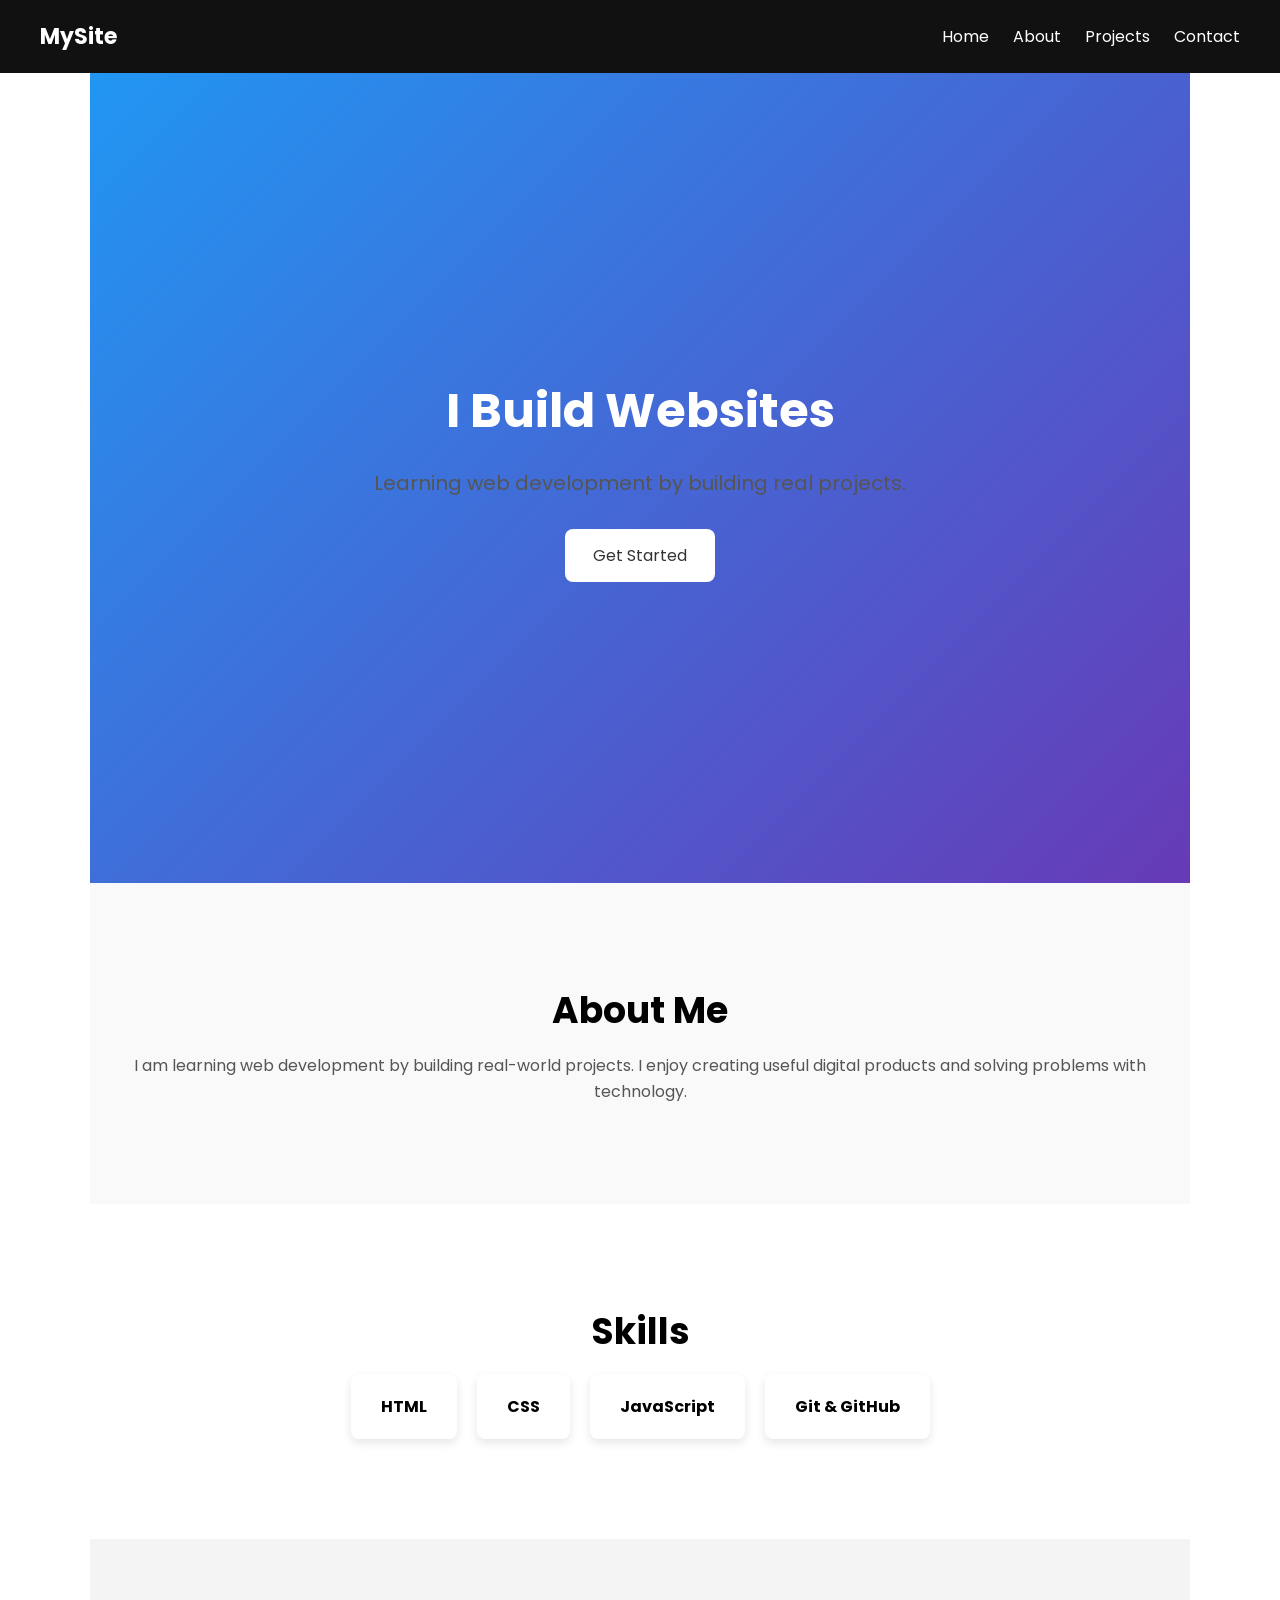
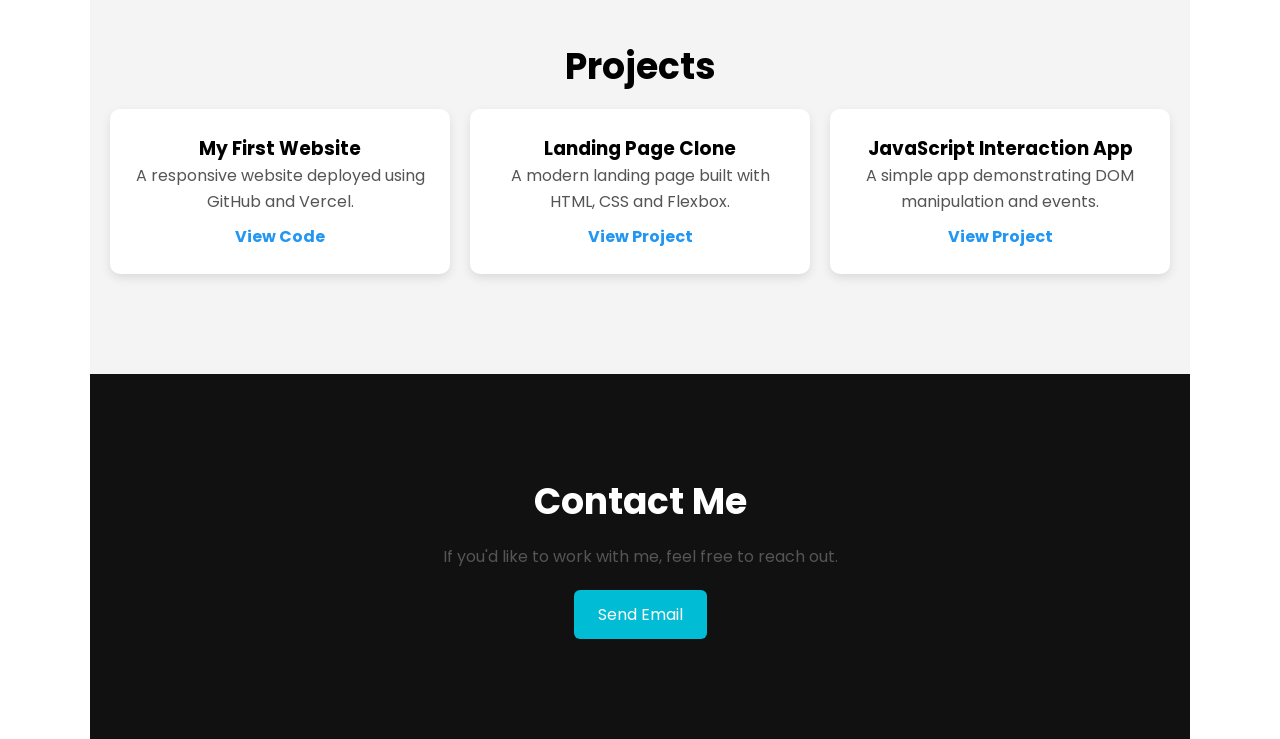
<file: index.html>
<!DOCTYPE html>
<html>
<head>
  <title>My First Website</title>
  <link rel="stylesheet" href="css/style.css">
  <link href="https://fonts.googleapis.com/css2?family=Poppins:wght@300;600&display=swap" rel="stylesheet">
  <meta name="viewport" content="width=device-width, initial-scale=1.0">
</head>

<body>
<nav class="navbar">
  <div class="logo">MySite</div>

  <div class="nav-links">
    <a href="#home">Home</a>
    <a href="#about">About</a>
    <a href="#projects">Projects</a>
    <a href="#contact">Contact</a>
  </div>
</nav>

<section id="home" class="hero">
  <h1>I Build Websites</h1>
  <p>Learning web development by building real projects.</p>
  <button onclick="showMessage()">Get Started</button>
</section>

<section id="about" class="about fade-in">
  <h2>About Me</h2>
  <p>
    I am learning web development by building real-world projects.
    I enjoy creating useful digital products and solving problems with technology.
  </p>
</section>

<section id="skills" class="skills">
  <h2>Skills</h2>

  <div class="skills-container">
    <div class="skill-card">HTML</div>
    <div class="skill-card">CSS</div>
    <div class="skill-card">JavaScript</div>
    <div class="skill-card">Git & GitHub</div>
  </div>
</section>

<section id="projects" class="projects fade-in">
  <h2>Projects</h2>

  <div class="projects-container">

  <div class="project-card">
    <h3>My First Website</h3>
    <p>A responsive website deployed using GitHub and Vercel.</p>
    <a href="https://github.com/jerrynkwocha/my-first-site" target="_blank">View Code</a>
  </div>

  <div class="project-card">
    <h3>Landing Page Clone</h3>
    <p>A modern landing page built with HTML, CSS and Flexbox.</p>
    <a href="#" target="_blank">View Project</a>
  </div>

  <div class="project-card">
    <h3>JavaScript Interaction App</h3>
    <p>A simple app demonstrating DOM manipulation and events.</p>
    <a href="#" target="_blank">View Project</a>
  </div>

</div>
</section>

<section id="contact" class="contact fade-in">
  <h2>Contact Me</h2>

  <p>If you'd like to work with me, feel free to reach out.</p>

  <a href="mailto:your@email.com" class="contact-btn">Send Email</a>
</section>

  <script src="js/script.js"></script>
</body>
</html>
</file>
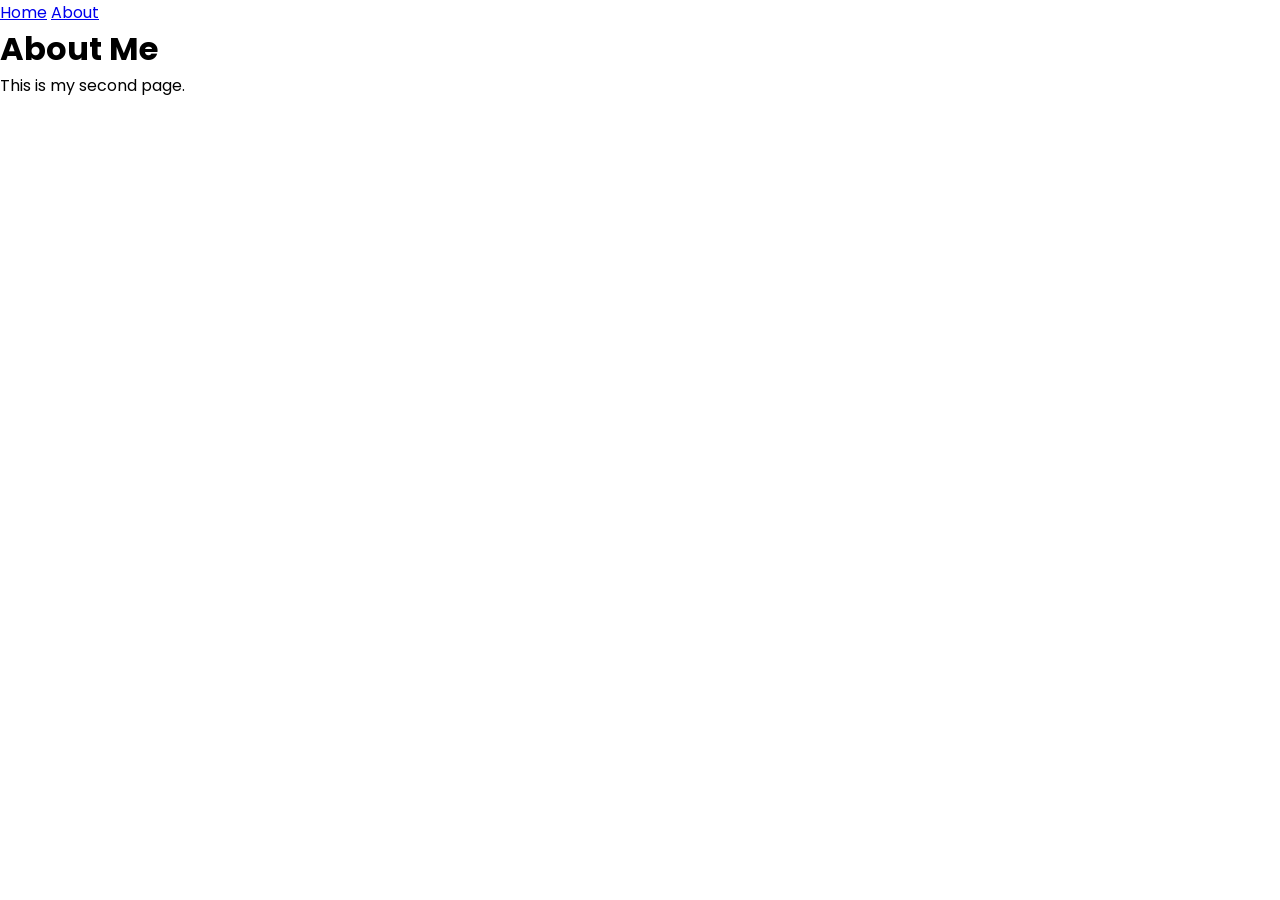
<file: pages/about.html>
<!DOCTYPE html>
<html>
<head>
  <title>About Me</title>
  <link rel="stylesheet" href="../css/style.css">
  <link href="https://fonts.googleapis.com/css2?family=Poppins:wght@300;600&display=swap" rel="stylesheet">
  <meta name="viewport" content="width=device-width, initial-scale=1.0">
</head>

<body>

<nav>
  <a href="../index.html">Home</a>
  <a href="about.html">About</a>
</nav>

<h1>About Me</h1>
<p>This is my second page.</p>

</body>
</html>
</file>
<file: css/style.css>
html {
  scroll-behavior: smooth;
}

/* Reset default browser spacing */
* {
  margin: 0;
  padding: 0;
  box-sizing: border-box;
  font-family: 'Poppins', sans-serif;
}

/* NAVBAR */
.navbar {
  display: flex;
  justify-content: space-between;
  align-items: center;
  padding: 20px 40px;
  background: #111;
  color: white;
}

.logo {
  font-size: 22px;
  font-weight: bold;
}

.nav-links a {
  color: white;
  text-decoration: none;
  margin-left: 20px;
}

.nav-links a:hover {
  color: #00bcd4;
}

/* HERO SECTION */
.hero {
  height: 90vh;
  display: flex;
  flex-direction: column;
  justify-content: center;
  align-items: center;
  background: linear-gradient(135deg, #2196f3, #673ab7);
  color: white;
  text-align: center;
  padding: 20px;
}

.hero h1 {
  font-size: 48px;
  margin-bottom: 20px;
}

.hero p {
  font-size: 20px;
  margin-bottom: 30px;
}

.hero button {
  padding: 14px 28px;
  border: none;
  background: white;
  color: #333;
  font-size: 16px;
  border-radius: 8px;
  cursor: pointer;
  transition: all 0.3s ease;
}

.hero button:hover {
  transform: translateY(-2px);
  background: #f0f0f0;
}

/* SECTION GENERAL */
section {
  padding: 100px 20px;
  max-width: 1100px;
  margin: auto;
  text-align: center;
}

section h2 {
  font-size: 36px;
  margin-bottom: 15px;
}

section p {
  color: #555;
  line-height: 1.6;
}

/* ABOUT */
.about {
  background: #f9f9f9;
}

/* SKILLS */
.skills-container {
  display: flex;
  justify-content: center;
  gap: 20px;
  flex-wrap: wrap;
}

.skill-card {
  background: white;
  padding: 20px 30px;
  border-radius: 8px;
  box-shadow: 0 4px 10px rgba(0,0,0,0.1);
  font-weight: bold;
}

/* PROJECTS */
.projects {
  background: #f4f4f4;
}

.project-card {
  background: white;
  padding: 25px;
  border-radius: 10px;
  box-shadow: 0 4px 10px rgba(0,0,0,0.1);
  transition: all 0.3s ease;
}

.project-card:hover {
  transform: translateY(-5px);
}

.projects-container {
  display: grid;
  grid-template-columns: repeat(auto-fit, minmax(250px, 1fr));
  gap: 20px;
}

.project-card a {
  display: inline-block;
  margin-top: 10px;
  color: #2196f3;
  text-decoration: none;
  font-weight: bold;
}

.contact {
  background: #111;
  color: white;
}

.contact-btn {
  display: inline-block;
  margin-top: 20px;
  padding: 12px 24px;
  background: #00bcd4;
  color: white;
  text-decoration: none;
  border-radius: 6px;
}

.fade-in {
  opacity: 0;
  transform: translateY(20px);
  transition: all 0.8s ease;
}

.fade-in.show {
  opacity: 1;
  transform: translateY(0);
}

/* MOBILE RESPONSIVENESS */
@media (max-width: 768px) {

  /* NAVBAR */
  .navbar {
    flex-direction: column;
    gap: 10px;
  }

  .nav-links {
    display: flex;
    gap: 15px;
  }

  /* HERO */
  .hero h1 {
    font-size: 32px;
  }

  .hero p {
    font-size: 16px;
  }

  /* SECTIONS */
  section {
    padding: 50px 15px;
  }

  /* SKILLS */
  .skills-container {
    flex-direction: column;
    align-items: center;
  }

  .skill-card {
    width: 80%;
  }
}
</file>
